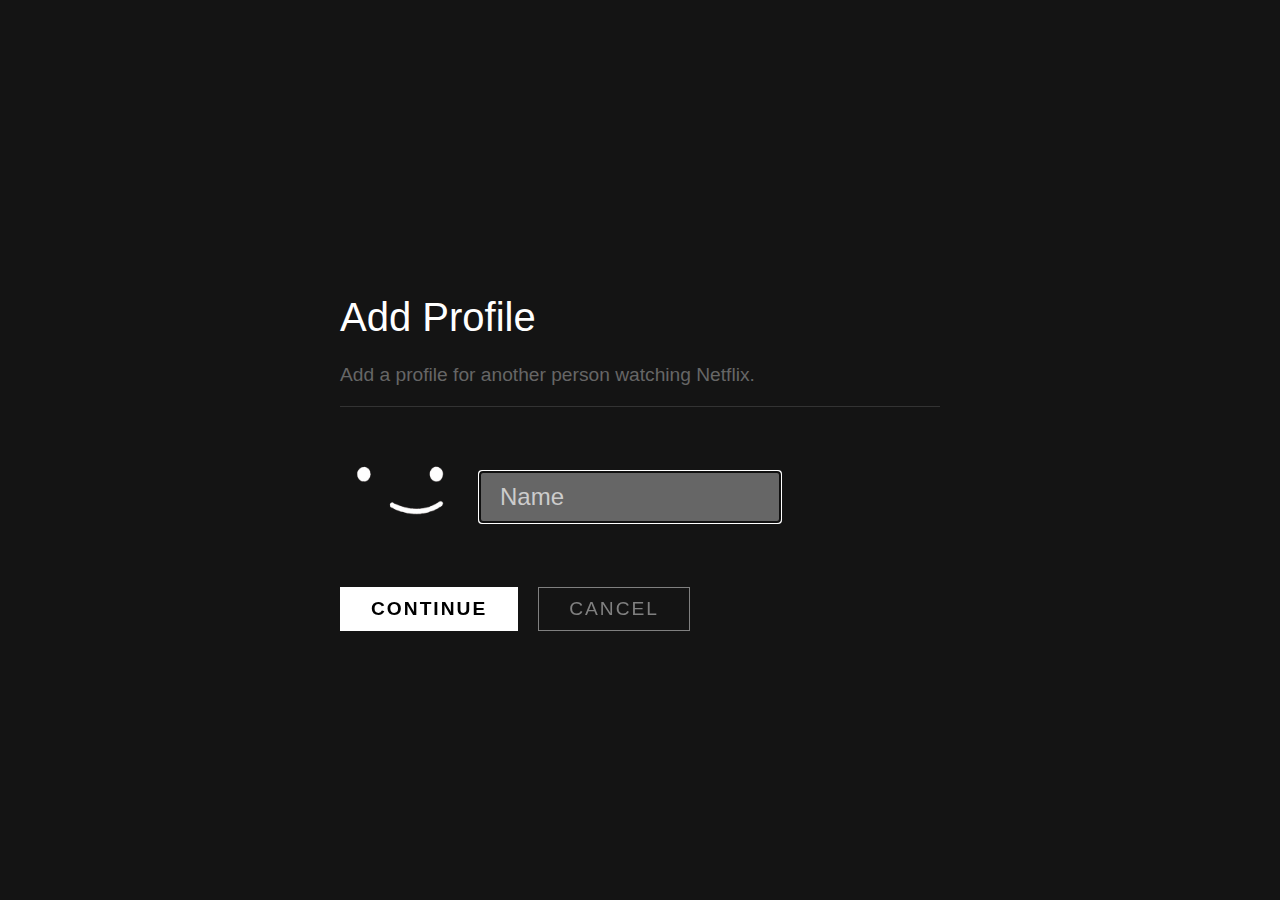
<file: templates/add_profile.html>
<!DOCTYPE html>
<html lang="en">
<head>
    <meta charset="UTF-8">
    <meta name="viewport" content="width=device-width, initial-scale=1.0, maximum-scale=1.0, user-scalable=no">
    <title>Add Profile - Netflix</title>
    <link rel="icon" type="image/png" href="/static/images/Netflix_N.png">
    <link href="/static/styles.css" rel="stylesheet">
</head>
<body class="profiles-body">

    <div class="add-profile-container">
        <h1 class="profile-title">Add Profile</h1>
        <p class="profile-subtext">Add a profile for another person watching Netflix.</p>

        <form method="POST" class="add-profile-form">
            <div class="profile-entry">
                <img src="/static/images/user_avatar.png" alt="Profile" class="entry-avatar">
                <input type="text" name="name" placeholder="Name" required autofocus>
            </div>

            <div class="form-buttons">
                <button type="submit" class="btn-save">Continue</button>
                <a href="{{ url_for('browse_profiles') }}" class="btn-cancel">Cancel</a>
            </div>
        </form>
    </div>

</body>
</html>
</file>
<file: static/styles.css>
/* --- GLOBAL Values --- */
:root {
  --netflix-red: #e50914;
  --netflix-black: #000000;
  --netflix-dark-grey: #181818;
  --netflix-light-grey: #e5e5e5;
}

* {
  box-sizing: border-box;
}

body {
  background-color: var(--netflix-black);
  color: var(--netflix-light-grey);
  font-family: "Inter", sans-serif;
  margin: 0;
  padding: 0;
  overflow-x: hidden;
}

::-webkit-scrollbar {
  display: none;
}

/* NAVBAR */
.navbar {
  position: fixed;
  top: 0;
  width: 100%;
  height: 80px;
  padding: 20px 4%;
  z-index: 1000;

  display: flex;
  justify-content: space-between;
  align-items: center;

  background-color: transparent;
  backdrop-filter: blur(0px);
  -webkit-backdrop-filter: blur(0px);

  transition:
    background-color 0.2s ease-in-out,
    backdrop-filter 0.2s ease-in-out;
}

.navbar.nav-black {
  background-color: rgba(0, 0, 0, 0.5);

  backdrop-filter: blur(10px);
  -webkit-backdrop-filter: blur(10px);

  box-shadow: none;
}

.nav-left {
  display: flex;
  align-items: center;
}

.nav-right {
  display: flex;
  align-items: center;
  margin-left: auto;
  gap: 20px;
}

.nav-logo {
  height: 25px;
  margin-right: 25px;
}

.nav-links {
  list-style: none;
  display: flex;
  gap: 20px;
  padding: 0;
}

/* --- NAV LINKS --- */
.nav-links a {
  text-decoration: none;
  color: #e5e5e5;
  font-size: 0.9rem;
  font-weight: 400;
  transition: color 0.3s ease;
}

.nav-links a:hover {
  color: #b3b3b3;
}

.nav-links a.active {
  color: white;
  font-weight: 700;
  cursor: default;
}

.nav-icon {
  font-size: 20px;
  color: white;
  cursor: pointer;
}

.profile-menu {
  display: flex;
  align-items: center;
  gap: 10px;
  cursor: pointer;
  position: relative;
}

.profile-img {
  width: 32px;
  height: 32px;
  border-radius: 4px;
}

.profile-arrow {
  color: white;
  font-size: 12px;
  transition: transform 0.3s;
}

.dropdown-content {
  display: none;
  position: absolute;
  top: 40px;
  right: 0;
  width: 220px;
  background-color: rgba(0, 0, 0, 0.95);
  border: 1px solid #333;
  padding: 10px 0;
  z-index: 2000;
}

.dropdown-content.show {
  display: block !important;
}

.dropdown-item {
  display: flex !important;
  align-items: center !important;
  flex-direction: row !important;
  gap: 12px !important;

  padding: 10px 20px;

  color: #b3b3b3 !important;
  font-size: 16px !important;
  text-decoration: none !important;
  transition: color 0.2s;
}

.dropdown-item:hover {
  color: white !important;
  text-decoration: none !important;
  cursor: pointer;
}

.nav-avatar-small {
  width: 32px !important;
  height: 32px !important;
  border-radius: 4px;
  overflow: hidden;

  flex-shrink: 0;

  display: flex;
  align-items: center;
  justify-content: center;
}

.nav-avatar-small img {
  width: 100%;
  height: 100%;
  object-fit: cover;
}

.dropdown-divider {
  height: 1px;
  background-color: #333;
  margin: 5px 0;
}

.profile-menu.open .profile-arrow {
  transform: rotate(180deg);
}

.nav-avatar {
  width: 32px;
  height: 32px;
  border-radius: 4px;
  overflow: hidden;
  /* Centers the smile image */
  display: flex;
  align-items: center;
  justify-content: center;
}

/* --- PROFILE (Who's Watching) --- */
.profiles-body {
  background-color: #141414;
  color: white;
  font-family: "Inter", sans-serif;
  height: 100vh;
  display: flex;
  flex-direction: column;
  align-items: center;
  justify-content: center;
  margin: 0;
  overflow: hidden;
}

.profile-nav {
  position: absolute;
  top: 0;
  left: 0;
  width: 100%;
  padding: 20px 4%;
  background: linear-gradient(to bottom, rgba(0, 0, 0, 0.5), transparent);
}

.profile-container {
  text-align: center;
  animation: fade-in 0.4s ease-out;
  z-index: 10;
}

.profile-title {
  font-size: 3.5rem;
  font-weight: 400;
  margin-bottom: 2rem;
}

.profile-grid {
  display: flex;
  gap: 2rem;
  justify-content: center;
  flex-wrap: wrap;
  margin-bottom: 3rem;
}

.profile-card {
  text-decoration: none;
  color: grey;
  display: flex;
  flex-direction: column;
  align-items: center;
  gap: 10px;
}

.avatar-wrapper {
  width: 150px;
  height: 150px;
  border-radius: 4px;
  overflow: hidden;
  border: 3px solid transparent;
  transition: all 0.2s ease;
}

.avatar-wrapper.nav-size {
  width: 32px !important;
  height: 32px !important;
  border-radius: 4px;

  border: none !important;
  margin-right: 10px;
}

.avatar-wrapper.nav-size img {
  width: 100%;
  height: 100%;
  object-fit: cover;
}

.avatar-wrapper img {
  width: 100%;
  height: 100%;
  object-fit: cover;
}

.profile-card:hover .avatar-wrapper {
  border-color: white;
  transform: scale(1.05);
}

.profile-card:hover .profile-name {
  color: white;
  font-weight: 700;
}

.profile-name {
  font-size: 1.2rem;
  transition: color 0.2s;
}

.add-btn {
  display: flex;
  align-items: center;
  justify-content: center;
  background-color: transparent;
  font-size: 5rem;
  color: grey;
}

.profile-card:hover .add-btn {
  background-color: white;
  color: grey;
}

.manage-btn {
  display: inline-block;

  transform: translateY(80px);

  background-color: transparent;
  border: 1px solid grey;
  color: grey;
  padding: 10px 30px;
  font-size: 1.2rem;
  letter-spacing: 2px;
  text-transform: uppercase;
  text-decoration: none;
  cursor: pointer;
  transition: all 0.2s ease;
}

.manage-btn:hover {
  border-color: white;
  color: white;
}

@keyframes fade-in {
  from {
    opacity: 0;
    transform: scale(1.1);
  }
  to {
    opacity: 1;
    transform: scale(1);
  }
}

/* --- ADD PROFILE PAGE --- */
.add-profile-container {
  text-align: left;
  max-width: 600px;
  width: 100%;
  animation: fade-in 0.4s ease-out;
}

.profile-subtext {
  color: #666;
  font-size: 1.2rem;
  margin-bottom: 30px;
  border-bottom: 1px solid #333;
  padding-bottom: 20px;
}

.profile-entry {
  display: flex;
  align-items: center;
  gap: 20px;
  margin-bottom: 30px;
}

.entry-avatar {
  width: 120px;
  height: 120px;
  border-radius: 4px;
}

.profile-entry input {
  background: #666;
  border: none;
  color: white;
  padding: 10px 20px;
  font-size: 1.5rem;
  width: 300px;
  height: 50px;
}

.profile-entry input::placeholder {
  color: #ccc;
}

.form-buttons {
  display: flex;
  gap: 20px;
}

.btn-save {
  background-color: white;
  color: black;
  border: 1px solid white;
  padding: 10px 30px;
  font-size: 1.2rem;
  font-weight: 700;
  cursor: pointer;
  text-transform: uppercase;
  letter-spacing: 2px;
}

.btn-save:hover {
  background-color: #c00;
  color: white;
  border-color: #c00;
}

.btn-cancel {
  background-color: transparent;
  color: grey;
  border: 1px solid grey;
  padding: 10px 30px;
  font-size: 1.2rem;
  text-decoration: none;
  text-transform: uppercase;
  letter-spacing: 2px;
  display: flex;
  align-items: center;
}

.btn-cancel:hover {
  color: white;
  border-color: white;
}

/* --- MANAGE PROFILES --- */

.manage-card .avatar-wrapper {
  position: relative;
}

.edit-overlay {
  position: absolute;
  top: 0;
  left: 0;
  width: 100%;
  height: 100%;
  background-color: rgba(0, 0, 0, 0.5);
  display: flex;
  align-items: center;
  justify-content: center;
  opacity: 1;
}

.edit-overlay i {
  color: white;
  font-size: 2rem;
  border: 2px solid white;
  border-radius: 50%;
  padding: 10px;
}

.btn-done {
  display: inline-block;
  transform: translateY(80px);

  background-color: white;
  color: black;
  padding: 10px 30px;
  font-size: 1.2rem;
  font-weight: 700;
  text-decoration: none;
  text-transform: uppercase;
  letter-spacing: 2px;
}

.btn-done:hover {
  background-color: #c00;
  color: white;
}

.edit-buttons {
  display: inline-block;
  transform: translateY(80px);
  display: flex;
  gap: 20px;
  align-items: center;
  width: 100%;
}

.btn-delete {
  margin-left: auto;
  background-color: transparent;
  color: grey;
  border: 1px solid grey;
  padding: 10px 20px;
  text-decoration: none;
  font-weight: bold;
  text-transform: uppercase;
  font-size: 1rem;
}

.btn-delete:hover {
  border-color: white;
  color: white;
}

/* --- PROFILE AVATARS --- */

/* 1. The Avatar Box */
.avatar-wrapper {
  width: 180px;
  height: 160px;
  border-radius: 4px;
  overflow: hidden;
  border: 3px solid transparent;
  transition: all 0.2s ease;

  display: flex;
  align-items: center;
  justify-content: center;
  background-color: #333;
}

.avatar-blue {
  background-color: #0080ff;
}
.avatar-red {
  background-color: #e50914;
}
.avatar-green {
  background-color: #46d369;
}
.avatar-yellow {
  background-color: #ffaa00;
}
.avatar-purple {
  background-color: #8000ff;
}

.avatar-wrapper img {
  width: 100%;
  height: 100%;
  object-fit: cover;
  filter: brightness(2);
}

.add-btn-wrapper {
  background-color: transparent !important;
  border: none !important;
  display: flex;
  align-items: center;
  justify-content: center;
}

.add-btn-wrapper i {
  font-size: 5rem;
  color: #808080;
  transition:
    color 0.2s,
    transform 0.2s;
}

.profile-card:hover .add-btn-wrapper i {
  color: white;
  transform: scale(1.1);
  background-color: transparent;
}

.profile-card:hover .add-btn-wrapper {
  border-color: transparent;
  background-color: transparent;
}

.nav-avatar {
  width: 32px;
  height: 32px;
  border-radius: 4px;
  display: flex;
  align-items: center;
  justify-content: center;
  overflow: hidden;
}

.nav-avatar img {
  width: 100%;
  height: 100%;
  object-fit: cover;
  filter: brightness(2);
}

/* --- DROPDOWN --- */

.dropdown-content {
  display: none;
  position: absolute;
  top: 40px;
  right: 0;
  width: 220px;
  background-color: rgba(0, 0, 0, 0.95);
  border: 1px solid #333;
  padding: 10px 0;
  z-index: 1000;
}

.dropdown-content.show {
  display: block;
}

.dropdown-profile-item {
  display: flex;
  align-items: center;
  gap: 10px;

  padding: 10px 20px;

  color: #e5e5e5;
  text-decoration: none;
  font-size: 13px;
  font-weight: 400;

  transition: color 0.2s;
}

.dropdown-profile-item:hover {
  color: white;
  font-weight: 700;
  text-decoration: none;
  background-color: transparent;
}

.dropdown-profile-item img {
  width: 32px;
  height: 32px;
  border-radius: 4px;
  object-fit: cover;
}

.dropdown-link {
  display: block;
  padding: 8px 20px;

  color: #e5e5e5;
  text-decoration: none;
  font-size: 17px;
  font-weight: 700;

  transition: color 0.2s;
}

.dropdown-link:hover {
  color: white;
  font-weight: 700;
  text-decoration: none;
}

.dropdown-divider {
  height: 1px;
  background-color: #333;
  margin: 10px 0;
}

.sign-out-link {
  padding-top: 5px;
}

/* --- HERO SECTION --- */
.hero {
  height: 90vh;
  background-size: cover;
  background-position: center center;
  position: relative;
  color: white;
  margin-bottom: 40px;

  display: flex;
  align-items: center;
  justify-content: flex-start;
}

.hero::after {
  content: "";
  position: absolute;
  top: 0;
  left: 0;
  width: 100%;
  height: 100%;
  background: linear-gradient(
    to bottom,
    rgba(0, 0, 0, 0.8) 0%,
    rgba(0, 0, 0, 0) 20%,
    rgba(0, 0, 0, 0) 85%,
    #000000 100%
  );
  z-index: 1;
}

.category-header {
  position: absolute;
  top: 80px;
  left: 4%;

  font-family: "Inter", sans-serif;
  font-size: 3rem;
  font-weight: 700;
  color: #ffffff;

  text-transform: capitalize;
  z-index: 10;
}
.hero-content {
  position: relative;
  z-index: 2;
  top: 25px;

  padding-top: 0;

  margin-left: 4%;
  max-width: 500px;
}

.hero-logo {
  width: 100%;
  max-width: 345px;
  max-height: 160px;

  object-fit: contain;
  object-position: left bottom;

  margin-bottom: 20px;
  display: block;
}

@media (max-width: 768px) {
  .hero-logo {
    max-width: 300px;
    max-height: 150px;
    margin-bottom: 10px;
  }
}

.hero-title {
  font-size: 2.7rem;
  font-weight: 800;
  color: #ffffff;
  margin-bottom: 0.5rem;
}

.hero-desc {
  font-size: 1.2rem;
  line-height: 1.3;
  max-width: 600px;
  margin-bottom: 20px;
  text-shadow: 2px 2px 4px rgba(0, 0, 0, 0.5);

  display: -webkit-box;
  -webkit-line-clamp: 3;
  line-clamp: 3;
  -webkit-box-orient: vertical;
  overflow: hidden;
  text-overflow: ellipsis;
}

.hero-buttons {
  display: flex;
  flex-direction: row;
  gap: 15px;
  margin-top: 20px;
}

.btn-play {
  width: 139px;
  height: 53px;
  background: #ffffff;
  border-radius: 5px;
  border: none;
  cursor: pointer;

  display: flex;
  align-items: center;
  justify-content: center;
  gap: 10px;

  font-family: "Inter", sans-serif;
  font-weight: 700;
  font-size: 22px;
  line-height: 26px;
  color: #000000;
  transition: transform 0.2s;
}

.btn-play:hover {
  background-color: rgba(255, 255, 255, 0.75);
}

.btn-info {
  width: 159px;
  height: 53px;
  background: rgba(88, 88, 88, 0.7);
  border-radius: 5px;
  color: #ffffff;

  border: none;
  cursor: pointer;

  display: flex;
  align-items: center;
  justify-content: center;
  gap: 10px;

  font-family: "Inter", sans-serif;
  font-weight: 550;
  font-size: 22px;
  line-height: 26px;

  transition: background-color 0.2s;
}

.btn-info:hover {
  background-color: rgba(88, 88, 88, 0.4);
}

.hero-fade-bottom {
  height: 7.4rem;
  background-image: linear-gradient(
    180deg,
    transparent,
    rgba(37, 37, 37, 0.61),
    var(--netflix-black)
  );
  position: absolute;
  bottom: 0;
  width: 100%;
}

.hero-actions {
  position: absolute;
  right: 0;
  bottom: 35%;
  display: flex;
  align-items: center;
  gap: 15px;
  z-index: 20;
}

.mute-btn {
  width: 40px;
  height: 40px;
  border: 1px solid rgba(255, 255, 255, 0.5);
  background-color: rgba(0, 0, 0, 0.3);
  border-radius: 50%;
  color: white;
  cursor: pointer;
  display: flex;
  align-items: center;
  justify-content: center;
  font-size: 16px;
  transition: background 0.2s;
}

.mute-btn:hover {
  background-color: rgba(255, 255, 255, 0.1);
  border-color: white;
}

.age-rating {
  background-color: rgba(51, 51, 51, 0.6);
  border-left: 3px solid #dcdcdc;
  padding: 8px 35px 8px 15px;
  color: white;
  font-weight: bold;
  font-size: 16px;

  margin-right: 0;
}

/* --- ROWS --- */
.rows-container {
  width: 100%;
  margin-top: -100px;
  position: relative;
  z-index: 10;
}

.row-header {
  color: white;
  font-size: 20px;
  font-weight: 700;
  margin-left: 4%;
  margin-bottom: 0px;
  margin-top: 10px;
}

.row {
  display: flex;
  overflow-y: hidden;
  overflow-x: auto;
  padding: 40px 4%;
  gap: 10px;

  margin-top: -20px;
  margin-bottom: -20px;

  scroll-behavior: smooth;
  -webkit-overflow-scrolling: touch;
}

.row::-webkit-scrollbar {
  display: none;
}

/* --- CARD --- */
.movie-card {
  flex: 0 0 auto;
  width: 300px;

  position: relative;
  aspect-ratio: 16 / 9;
  overflow: hidden;
  transition: transform 0.3s ease;
  cursor: pointer;
}

/* 2. The Image itself */
.movie-card img {
  width: 100%;
  height: 100%;
  object-fit: cover;
}

/* 2. THE LOGO (Bottom-Center Position) */
.card-logo {
  position: absolute;

  left: 50%;
  transform: translateX(-50%);

  bottom: 15px;

  width: auto !important;
  height: auto !important;

  max-width: 90% !important;
  max-height: 45% !important;
  object-fit: contain !important;
  object-position: bottom center;
  filter: drop-shadow(0 2px 4px rgba(0, 0, 0, 0.9));
  z-index: 5;
  pointer-events: none;
}

.movie-card:hover {
  transform: scale(1.05);
  z-index: 10;
  box-shadow: 0 0 20px rgba(0, 0, 0, 0.8);
}

.default-title {
  position: absolute;
  bottom: 0;
  left: 0;
  width: 100%;

  margin: 0;

  background: linear-gradient(to top, rgba(0, 0, 0, 0.9) 0%, transparent 100%);
  padding: 40px 10px 10px 10px;

  color: white;
  font-size: 0.9rem;
  font-weight: 700;

  text-shadow: none;

  z-index: 2;
  white-space: nowrap;
  overflow: hidden;
  text-overflow: ellipsis;

  transition: opacity 0.2s ease;

  pointer-events: none;
}

.movie-card:hover .default-title {
  opacity: 0;
}

.movie-card:hover {
  transform: scale(1.3);
  z-index: 100;

  box-shadow:
    0 14px 28px rgba(0, 0, 0, 0.5),
    0 10px 10px rgba(0, 0, 0, 0.4);

  transition-delay: 0.07s;
}

.movie-card img {
  width: 100%;
  height: 100%;
  object-fit: cover;
  border-radius: 0px;
}

.card-overlay {
  position: absolute;
  top: 0;
  left: 0;
  width: 100%;
  height: 100%;

  background: linear-gradient(
    to top,
    rgba(0, 0, 0, 0.95) 20%,
    rgba(0, 0, 0, 0.2) 100%
  );
  border-radius: 0px;

  display: flex;
  flex-direction: column;
  justify-content: flex-end;
  padding: 10px;

  opacity: 0;
  transition: opacity 0.3s ease;

  z-index: 10;
}

.movie-card:hover .card-overlay {
  opacity: 1;
}

/* --- BUTTONS INSIDE CARD --- */
.card-buttons {
  display: flex;
  gap: 8px;
  margin-bottom: 8px;
}

.mini-btn {
  width: 32px;
  height: 32px;
  border-radius: 50%;
  border: 2px solid rgba(255, 255, 255, 0.6);
  background-color: rgba(42, 42, 42, 0.8);
  color: white;
  display: flex;
  align-items: center;
  justify-content: center;
  font-size: 10px;
  cursor: pointer;
  transition: all 0.2s;
}

.mini-btn:hover {
  border-color: white;
  background-color: white;
  color: black;
}

.mini-btn.play {
  background-color: white;
  color: black;
  border: none;
  font-size: 12px;
}

/* --- CARD TEXT --- */
.movie-title {
  position: relative;
  bottom: auto;
  left: auto;
  padding: 0;

  color: white;
  font-size: 0.9rem;
  font-weight: 700;
  margin: 0;
  margin-bottom: 4px;
  text-shadow: 2px 2px 4px rgba(0, 0, 0, 0.8);

  white-space: nowrap;
  overflow: hidden;
  text-overflow: ellipsis;
}

.card-info {
  color: #46d369;
  font-size: 10px;
  font-weight: bold;
  margin: 0;
}

/* --- FOOTER --- */
.site-footer {
  width: 100%;
  background-color: #141414;
  padding: 70px 0;
  margin-top: 50px;
  color: #808080;
  font-size: 13px;
}

.footer-content {
  max-width: 980px;
  margin: 0 auto;
  padding: 0 4%;
}

/* 1. SOCIAL ICONS */
.footer-social {
  display: flex;
  gap: 25px;
  margin-bottom: 20px;
}

.footer-social a {
  color: white;
  font-size: 20px;
  text-decoration: none;
}

/* LINKS GRID */
.footer-links {
  display: grid;
  grid-template-columns: repeat(4, 1fr);
  gap: 15px;
  margin-bottom: 30px;
}

.footer-column {
  display: flex;
  flex-direction: column;
  gap: 12px;
}

.footer-column a {
  color: #808080;
  text-decoration: none;
}

.footer-column a:hover {
  text-decoration: underline;
}

/* 3. SERVICE CODE BUTTON */
.service-code-btn {
  background-color: transparent;
  border: 1px solid #808080;
  color: #808080;
  padding: 6px 16px;
  font-size: 13px;
  cursor: pointer;
  margin-bottom: 20px;
  transition: all 0.2s;
}

.service-code-btn:hover {
  color: white;
  border-color: white;
}

.copyright-text {
  font-size: 11px;
  margin-top: 10px;
}

/* --- VIDEO TRAILER --- */
.video-modal {
  display: none;
  position: fixed;
  z-index: 9999;
  left: 0;
  top: 0;
  width: 100%;
  height: 100%;

  background-color: rgba(0, 0, 0, 0.7);
  backdrop-filter: blur(8px);
  -webkit-backdrop-filter: blur(8px);

  align-items: center;
  justify-content: center;

  opacity: 0;
  transition: opacity 0.3s ease-out;
}

.video-modal.show {
  opacity: 1;
}

/* --- CUSTOM PLAYER CONTROLS --- */
.video-container {
  position: relative;
  width: 90%;
  max-width: 1400px;
  aspect-ratio: 16 / 9;

  background: black;
  box-shadow: 0 0 50px rgba(0, 0, 0, 0.9);
  border-radius: 8px;

  overflow: hidden;

  transform: scale(0.8);
  transition: transform 0.3s cubic-bezier(0.175, 0.885, 0.32, 1.275);
}

.custom-controls {
  position: absolute;
  bottom: 0;
  left: 0;
  width: 100%;
  padding: 30px;
  background: linear-gradient(to top, rgba(0, 0, 0, 0.8), transparent 100%);

  display: flex;
  align-items: center;
  gap: 20px;
  opacity: 0;
  transition: opacity 0.3s;
  z-index: 20;
}

.video-container:hover .custom-controls {
  opacity: 1;
}

.control-btn {
  background: none;
  border: none;
  color: white;
  font-size: 24px;
  cursor: pointer;
  transition: transform 0.2s;
}

.control-btn:hover {
  transform: scale(1.2);
  color: #e50914;
}

.close-btn {
  margin-left: auto;
}

/* --- PROGRESS BAR --- */
.progress-container {
  flex-grow: 1;
  height: 5px;
  background: rgba(255, 255, 255, 0.3);
  cursor: pointer;
  border-radius: 2px;
  position: relative;
}

.progress-bar {
  width: 0%;
  height: 100%;
  background-color: #e50914;
  border-radius: 2px;
}

.video-modal.show .video-container {
  transform: scale(1);
}

#youtube-player {
  width: 100%;
  height: 100%;

  transform: scale(1);

  transform-origin: center center;
  pointer-events: none;
  z-index: 0;
}

.video-container::before,
.video-container::after {
  content: "";
  position: absolute;
  left: 0;
  width: 100%;

  height: 85px;

  background: black;
  z-index: 5;
  pointer-events: none;
}

/* Top Bar */
.video-container::before {
  top: 0;
}

/* Bottom Bar */
.video-container::after {
  bottom: 0;
}

/* --- VIDEO HEADER (Title Only) --- */
.video-header {
  position: absolute;
  top: 0;
  left: 0;
  width: 100%;
  padding: 20px 30px;
  background: linear-gradient(
    to bottom,
    rgba(0, 0, 0, 0.8) 0%,
    transparent 100%
  );
  z-index: 10002;
  pointer-events: none;

  opacity: 0;
  transition: opacity 0.3s;
}

.video-container:hover .video-header,
.video-container.paused .video-header {
  opacity: 1;
}

#click-shield {
  position: absolute;
  top: 0;
  left: 0;
  width: 100%;
  height: 100%;
  z-index: 10;
  cursor: pointer;
  display: flex;
  align-items: center;
  justify-content: center;
}

.big-play-icon {
  font-size: 80px;
  color: white;
  opacity: 0;
  transform: scale(0.5);
  transition: all 0.2s cubic-bezier(0.175, 0.885, 0.32, 1.275);
  pointer-events: none;
}

.video-container.paused .big-play-icon {
  opacity: 1;
  transform: scale(1);
}

/* --- CLOSE BUTTON (Always Visible) --- */
.close-video-btn {
  position: absolute;
  top: 20px;
  right: 25px;
  z-index: 1000;

  opacity: 1;

  background: rgba(0, 0, 0, 0.5);
  width: 40px;
  height: 40px;
  border-radius: 50%;
  border: 3px solid rgba(255, 255, 255, 0.3);

  display: flex;
  align-items: center;
  justify-content: center;

  color: white;
  cursor: pointer;
  transition: all 0.2s;
}

.close-video-btn:hover {
  background: white;
  color: black;
  transform: rotate(90deg);
  border-color: white;
}

/* --- LOADING SPINNER --- */
.loading-spinner {
  position: absolute;
  top: 50%;
  left: 50%;
  transform: translate(-50%, -50%);
  width: 50px;
  height: 50px;
  border: 5px solid rgba(255, 255, 255, 0.3);
  border-top: 5px solid #e50914; /* Netflix Red */
  border-radius: 50%;
  animation: spin 1s linear infinite;
  z-index: 15;
  display: none;
}

/* --- TOP 10 ROW STYLING --- */
.top10-card {
  display: flex;
  align-items: center;
  position: relative;
  margin-right: -20px;
  cursor: pointer;
  min-width: 250px;
  height: 160px;
  transition: transform 0.3s;
}

.top10-card:hover {
  transform: scale(1.1);
  z-index: 100;
}

/* The Big Number (1, 2, 3...) */
.rank-number {
  font-size: 160px;
  font-weight: 600;
  color: black;
  -webkit-text-stroke: 4px #595959;
  position: relative;
  line-height: 1;
  margin-right: -15px;
  z-index: 1;
  font-family: "Archivo Black", "Arial Black", sans-serif;
  letter-spacing: -10px;
}

/* The Image (Sits next to number) */
.top10-img {
  width: 110px;
  height: 160px;
  object-fit: cover;
  z-index: 2;
}

/* --- MORE INFO MODAL --- */
.info-modal {
  display: none;
  position: fixed;
  z-index: 1000;
  left: 0;
  top: 0;
  width: 100%;
  height: 100%;
  background-color: rgba(0, 0, 0, 0.7);
  backdrop-filter: blur(5px);
  overflow-y: auto;

  opacity: 0;
  transition: opacity 0.3s ease;

  justify-content: center;
  align-items: center;
}

.info-modal.show {
  opacity: 1;
}

.info-content {
  background-color: #181818;
  margin: 50px auto;
  width: 90%;
  max-width: 850px;
  border-radius: 10px;
  position: relative;
  box-shadow: 0 0 20px rgba(0, 0, 0, 0.9);
  overflow: hidden;
  transform: scale(0.9);
  transition: transform 0.3s;
}

.info-modal.show .info-content {
  transform: scale(1);
}

/* Close Button */
.close-info-btn {
  position: absolute;
  top: 15px;
  right: 15px;
  width: 36px;
  height: 36px;
  background: #181818;
  border-radius: 50%;
  display: flex;
  align-items: center;
  justify-content: center;
  cursor: pointer;
  z-index: 10;
  border: 2px solid rgba(255, 255, 255, 0.7);
  color: white;
}

.close-info-btn:hover {
  background: white;
  color: black;
}

/* Header Image */
.info-header {
  position: relative;
  height: 400px;
}

#info-backdrop {
  width: 100%;
  height: 100%;
  object-fit: cover;
}

.info-header-overlay {
  position: absolute;
  bottom: 0;
  left: 0;
  width: 100%;
  background: linear-gradient(to top, #181818 0%, transparent 100%);
  padding: 40px;
  display: flex;
  flex-direction: column;
  gap: 20px;
}

#info-title {
  font-size: 3rem;
  font-weight: 800;
  margin: 0;
  text-shadow: 2px 2px 4px rgba(0, 0, 0, 0.5);
}

/* Layout Grid */
.info-grid {
  display: flex;
  padding: 20px 40px 40px 40px;
  gap: 30px;
}

.info-left {
  flex: 2;
}

.info-right {
  flex: 1;
}

/* Metadata Text */
.info-meta {
  display: flex;
  align-items: center;
  gap: 15px;
  margin-bottom: 20px;
  font-weight: bold;
}

.match-score {
  color: #46d369;
}
.age-box {
  border: 1px solid gray;
  padding: 2px 5px;
  font-size: 0.8rem;
}

#info-overview {
  line-height: 1.6;
  font-size: 1.1rem;
  color: white;
}

/* Labels (Cast/Genres) */
.info-row {
  margin-bottom: 15px;
  font-size: 0.9rem;
}

.info-row .label {
  color: #777;
  margin-right: 5px;
}
.info-row .value {
  color: white;
}

/* --- INFO MODAL BUTTONS --- */
.info-buttons {
  display: flex;
  flex-direction: row;
  align-items: center;
  gap: 15px;
  margin-top: 20px;
}

/* My List Button Style */
.btn-list {
  width: 140px;
  height: 53px;
  background: rgba(109, 109, 110, 0.7);
  border-radius: 5px;
  color: #ffffff;
  border: none;
  cursor: pointer;

  display: flex;
  align-items: center;
  justify-content: center;
  gap: 10px;

  font-family: "Inter", sans-serif;
  font-weight: 700;
  font-size: 16px;

  transition: background-color 0.2s;
}

.btn-list:hover {
  background-color: rgba(109, 109, 110, 0.4);
}

/* --- TOAST NOTIFICATION (Undo) --- */
.toast-notification {
  position: fixed;
  top: 100px;
  right: 4%;
  background-color: white;
  color: black;
  padding: 15px 25px;
  border-radius: 4px;
  box-shadow: 0 4px 10px rgba(0, 0, 0, 0.3);
  z-index: 10000;

  display: flex;
  align-items: center;
  gap: 20px;

  opacity: 0;
  transform: translateY(-20px);
  transition: all 0.3s ease;
}

.toast-notification.show {
  opacity: 1;
  transform: translateY(0);
}

.toast-text {
  font-size: 14px;
  font-weight: 500;
}

.toast-undo {
  background: none;
  border: none;
  color: #e50914;
  font-weight: 700;
  cursor: pointer;
  font-size: 14px;
  text-transform: uppercase;
}

.toast-undo:hover {
  text-decoration: underline;
}

/* --- AUTHENTICATION PAGES (Login & Signup) --- */
.auth-body {
  /* The Background Image */
  background-image: url("https://assets.nflxext.com/ffe/siteui/vlv3/f841d4c7-10e1-40af-bcae-07a3f8dc141a/f6d7434e-d6de-4185-a6d4-c77a2d08737b/US-en-20220502-popsignuptwoweeks-perspective_alpha_website_medium.jpg");
  background-size: cover;
  background-position: center;
  min-height: 100vh;
  margin: 0;
  font-family: "Inter", sans-serif;
}

.auth-overlay {
  background: rgba(0, 0, 0, 0.5);
  width: 100%;
  min-height: 140vh;
  display: flex;
  flex-direction: column;
  justify-content: space-between;
  align-items: center;
}

.login-box {
  margin: auto;
  background: rgba(0, 0, 0, 0.75);
  padding: 60px 68px 40px;
  width: 450px;
  color: white;
  box-shadow: 0 0 10px rgba(0, 0, 0, 0.5);
}

.login-box h1 {
  color: white;
  margin-bottom: 28px;
  font-size: 32px;
  font-weight: 700;
}

.auth-input {
  width: 100%;
  height: 50px;
  background: #333;
  border: none;
  border-radius: 4px;
  color: white;
  padding: 16px;
  margin-bottom: 16px;
  font-size: 16px;
  transition: background 0.2s;
}

.auth-input:focus {
  background: #454545;
  outline: none;
}

.btn-submit {
  width: 100%;
  height: 48px;
  background: var(--netflix-red);
  color: white;
  border: none;
  border-radius: 4px;
  font-weight: 700;
  font-size: 16px;
  margin-top: 24px;
  cursor: pointer;
  transition: background 0.2s;
}

.btn-submit:hover {
  background: #c11119;
}

.auth-subtext {
  color: #737373;
  margin-top: 16px;
  font-size: 16px;
}

.auth-subtext a {
  color: white;
  text-decoration: none;
}

.auth-subtext a:hover {
  text-decoration: underline;
}

.flash-message {
  background-color: #e87c03;
  color: white;
  padding: 10px;
  border-radius: 4px;
  margin-bottom: 20px;
  font-size: 14px;
}

.auth-header .nav-logo,
.profile-nav .nav-logo {
  height: 70px !important;
  width: auto;
  position: absolute;
  top: 15px;
  left: 12px;
  z-index: 100;
}

/* --- LOGIN RECAPTCHA TEXT --- */
.recaptcha-text {
  margin-top: 15px;
  font-size: 13px;
  color: #8c8c8c;
  line-height: 1.4;
  text-align: left;
}

.recaptcha-text a {
  color: #0071eb;
  text-decoration: none;
  cursor: pointer;
}

.recaptcha-text a:hover {
  text-decoration: underline;
}

/* --- LOGIN FOOTER (Dark Overlay) --- */
.login-footer {
  width: 100%;
  padding: 30px 0;
  background-color: rgba(0, 0, 0, 0.75);
  position: relative;
  z-index: 10;
}

.login-footer .footer-content {
  max-width: 1000px;
  margin: 0 auto;
  padding: 20px 4%;
  color: #737373;
}

.contact-text {
  font-size: 16px;
  margin-bottom: 30px;
  color: #737373;
}

/* Footer Grid Layout */
.login-links {
  display: grid;
  grid-template-columns: repeat(4, 1fr);
  gap: 15px;
  margin-bottom: 30px;
  font-size: 13px;
}

.login-links a {
  color: #737373;
  text-decoration: none;
}

.login-links a:hover {
  text-decoration: underline;
}

/* Language Selector Box */
.lang-selector {
  display: inline-flex;
  align-items: center;
  gap: 10px;
  border: 1px solid #333;
  padding: 5px 10px;
  border-radius: 4px;
  position: relative;
  background-color: rgba(0, 0, 0, 0.4);
  width: fit-content;
}

.lang-selector select {
  background: transparent;
  color: #999;
  border: none;
  appearance: none;
  font-size: 14px;
  padding-right: 20px;
  outline: none;
  cursor: pointer;
}

.lang-selector i {
  color: #999;
  font-size: 12px;
}

/* Mobile Tweak */
@media (max-width: 740px) {
  .login-links {
    grid-template-columns: repeat(2, 1fr);
  }
}

/* 2. NORMAL NAVBAR LOGO */
.navbar .nav-logo {
  height: 35px !important;
  width: auto;
}

.profile-title {
  font-size: 2.5rem !important;
  margin-bottom: 1.5rem !important;
}

.profiles-body .avatar-wrapper {
  width: 145px !important;
  height: 128px !important;
}

.profile-name {
  font-size: 1rem !important;
  margin-top: 5px;
}

.manage-btn {
  font-size: 1rem !important;
  padding: 8px 25px !important;
  margin-top: 20px;
}

.profile-grid {
  gap: 1.5rem !important;
}

.add-btn-wrapper i {
  font-size: 4rem !important;
}

/* Mobile */
@media (max-width: 768px) {
  .info-grid {
    flex-direction: column;
  }
  .info-header {
    height: 250px;
  }
  #info-title {
    font-size: 2rem;
  }
  .footer-links {
    grid-template-columns: repeat(2, 1fr);
  }
}

@keyframes spin {
  0% {
    transform: translate(-50%, -50%) rotate(0deg);
  }
  100% {
    transform: translate(-50%, -50%) rotate(360deg);
  }
}

/* --- NETFLIX SEARCH BAR ANIMATION --- */

.search-box {
  display: flex;
  align-items: center;
  justify-content: center;

  background: transparent;
  border: 1px solid transparent;

  transition: all 0.4s ease;
}

.search-box.active {
  background: black;
  border: 1px solid white;
  padding: 5px 10px;
}

/* --- THE SEARCH ICON --- */
.search-icon {
  font-size: 1.2rem;
  color: white;
  cursor: pointer;
  z-index: 2;
}

/* --- THE INPUT FIELD --- */
.search-input {
  width: 0 !important;
  padding: 0 !important;
  border: none !important;
  opacity: 0 !important;

  background: transparent;
  color: white;
  outline: none;
  font-size: 14px;

  transition:
    width 0.4s ease,
    opacity 0.4s ease;
}

.search-box.active .search-input {
  width: 240px !important;
  padding-left: 10px !important;
  opacity: 1 !important;
}

/* --- CLEAR BUTTON (X) --- */
.search-clear {
  display: none;
  font-size: 1rem;
  color: #ccc;
  cursor: pointer;
  margin-left: 5px;
}

.navbar.search-mode {
  background-color: #000000 !important;
  background-image: none !important;
  transition: background-color 0.1s ease;
}

/* --- FULL SCREEN RESULTS GRID --- */
.search-overlay {
  display: none;
  position: fixed;
  top: 70px;
  left: 0;
  width: 100%;
  height: calc(100vh - 70px);
  background-color: #000000;
  z-index: 2000;
  overflow-y: auto;
  padding: 20px 4%;
}

.results-header {
  color: #808080;
  font-size: 1.2rem;
  margin-bottom: 20px;
  font-weight: 400;
}

/* The Grid Layout */
.search-grid {
  display: grid;
  grid-template-columns: repeat(auto-fill, minmax(200px, 1fr));
  gap: 10px;
}

.search-grid .movie-card {
  width: 100%;
  aspect-ratio: 16/9;
  height: auto;
  position: relative;
  cursor: pointer;
  transition: transform 0.3s;
}

.search-grid .card-overlay {
  overflow: visible;
  opacity: 1 !important;
  visibility: visible !important;
  background: linear-gradient(to top, rgba(0, 0, 0, 0.9) 10%, transparent 100%);
}

.search-grid .movie-card img {
  opacity: 0.7;
  transition: opacity 0.3s;
}

.search-grid .movie-card:hover img {
  opacity: 1;
}

/* --- SEARCH RESULT LOGOS --- */
.search-logo {
  position: absolute;

  left: 50%;
  transform: translateX(-50%);

  bottom: 10px;

  width: auto !important;
  height: auto !important;

  max-width: 85% !important;
  max-height: 40% !important;

  object-fit: contain !important;
  object-position: bottom center;

  filter: drop-shadow(0 2px 4px rgba(0, 0, 0, 0.9));
  z-index: 5;
  pointer-events: none;
}

.card-overlay {
  position: absolute;
  top: 0;
  left: 0;
  width: 100%;
  height: 100%;
  background: linear-gradient(to top, rgba(0, 0, 0, 0.8) 0%, transparent 50%);
}

/* --- LOADING SCREEN OVERLAY --- */
#loader-wrapper {
  position: fixed;
  top: 0;
  left: 0;
  width: 100%;
  height: 100%;
  background-color: #141414;
  z-index: 9999;

  display: flex;
  justify-content: center;
  align-items: center;

  opacity: 1;
  transition:
    opacity 0.5s ease-out,
    visibility 0.5s;
}

#loader-wrapper.loaded {
  opacity: 0;
  visibility: hidden;
}

/* --- THE RED SPINNER --- */
.netflix-spinner {
  width: 50px;
  height: 50px;

  border: 4px solid transparent;
  border-top-color: #e50914;

  border-radius: 50%;

  animation: spin 1s linear infinite;
}

@keyframes spin {
  0% {
    transform: rotate(0deg);
  }
  100% {
    transform: rotate(360deg);
  }
}

/* Hide mobile nav on desktop */
.mobile-bottom-nav {
  display: none;
}

.mobile-sub-nav {
  display: none;
}

.mobile-my-list-btn {
  display: none;
}

/* Ensure 'More' shows on desktop */
.hide-on-mobile {
  display: inline;
}

/* ========================================= */
/* TRUE MOBILE APP UI (Max-Width: 768px)     */
/* ========================================= */

@media screen and (max-width: 768px) {
  /* 0. KILL HORIZONTAL WIGGLE */
  html,
  body {
    overflow-x: hidden !important;
    width: 100% !important;
    max-width: 100% !important;
    margin: 0;
    position: relative;
  }

  * {
    box-sizing: border-box !important;
  }

  /* 1. BODY & LAYOUT */
  body {
    padding-bottom: 70px; /* Prevent bottom nav from hiding content */
  }

  /* 2. TOP NAVBAR (Transparent, App Style) */
  .navbar {
    padding: 15px 4%;
    flex-wrap: wrap !important;
    padding-bottom: 25px !important;
    height: auto;
    background: linear-gradient(
      to bottom,
      rgba(0, 0, 0, 0.8) 0%,
      transparent 100%
    );
    position: absolute;
  }

  .nav-links {
    display: none;
  }

  .nav-logo {
    height: 32px !important;
  }

  .mobile-sub-nav {
    display: flex !important;
    justify-content: center;
    width: 100% !important;
    gap: 15px !important;
    margin-top: 15px !important; /* Space between logo and these links */
    padding-left: 5px !important;
  }

  /* 3. Style the links (Netflix Mobile Style) */
  .sub-nav-btn {
    color: white !important;
    text-decoration: none !important;
    font-size: 0.9rem !important;
    font-weight: 300 !important;
  }

  /* Small tap effect */
  .sub-nav-btn:active {
    background: rgba(255, 255, 255, 0.2) !important;
  }

  /* 3. MOBILE BOTTOM NAVIGATION */
  .mobile-bottom-nav {
    display: flex;
    position: fixed;
    bottom: -5px !important;
    left: 0;
    width: 100%;
    height: 65px;
    background-color: #000; /* Netflix uses solid black for the nav */
    justify-content: space-around;
    align-items: center;
    z-index: 9999;
    border-top: 1px solid #333;
    padding-bottom: env(
      safe-area-inset-bottom
    ); /* Fix for iPhones with home bars */
  }

  .nav-item {
    display: flex;
    flex-direction: column;
    align-items: center;
    color: #808080; /* Grey for inactive items */
    text-decoration: none;
    gap: 5px;
  }

  /* Icon Size */
  .nav-item i {
    font-size: 1.2rem;
  }

  /* Active State (The item the user is currently on) */
  .nav-item.active {
    color: white;
  }

  .nav-label {
    font-size: 0.6rem;
    font-weight: 500;
  }

  /* Hide mobile search entirely on desktop */
  .mobile-search-overlay {
    display: none !important;
  }

  /* --- FULL SCREEN MOBILE SEARCH --- */

  /* 1. The Black Overlay Container */
  .mobile-search-overlay.active {
    display: flex !important;
    flex-direction: column;
    position: fixed;
    top: 0;
    left: 0;
    width: 100vw;
    height: calc(100vh - 65px); /* Exactly stops where your bottom nav starts */
    background-color: #000000;
    z-index: 8000; /* High enough to cover everything but the bottom nav */
  }

  /* 2. The Header Area */
  .mobile-search-header {
    display: flex;
    padding: 15px;
    align-items: center;
    background-color: #000;
    gap: 15px;
  }

  /* 3. The Dark Grey Search Box (Exactly like the screenshot) */
  .mobile-search-bar {
    position: relative;
    flex-grow: 1;
    display: flex;
    align-items: center;
    background-color: #333333; /* Dark app grey */
    border-radius: 6px;
    padding: 8px 12px;
  }

  .mobile-search-bar i {
    color: #8c8c8c;
    font-size: 1rem;
    margin-right: 10px;
  }

  .mobile-search-bar input {
    background: transparent;
    border: none;
    color: white;
    width: 100%;
    font-size: 1rem;
    outline: none;
  }

  .mobile-search-bar input::placeholder {
    color: #8c8c8c;
  }

  /* 4. Cancel Button */
  .cancel-search-btn {
    background: none;
    border: none;
    color: white;
    font-size: 0.9rem;
    padding: 0;
  }

  /* 5. The Empty Results Area */
  .mobile-search-results {
    flex-grow: 1;
    overflow-y: auto;
    padding: 10px;
  }

  /* 4. HERO SECTION (App Portrait Look) */
  .hero {
    height: 75vh;
    background-position: center;
    display: flex;
    align-items: flex-end;
  }

  .hero-content {
    width: 100%;
    padding-left: 0 !important; /* Kill inherited left padding */
    padding-right: 0 !important; /* Kill inherited right padding */
    margin: 0 !important;
    text-align: center;
    display: flex;
    flex-direction: column;
    align-items: center;
    padding-bottom: 30px;
    background: linear-gradient(
      to top,
      #000000 15%,
      rgba(20, 20, 20, 0.5) 40%,
      transparent 100%
    );
  }

  /* Hide desktop elements completely on mobile */
  .hero-desc,
  .hero-logo,
  .hero-title,
  .hero-actions,
  .hide-on-mobile {
    /* <--- Added this to hide "More " */
    display: none !important;
  }

  /* 1. Structure the 3 Buttons with GRID for absolute centering */
  .hero-buttons {
    display: grid !important;
    grid-template-columns: 1fr auto 1fr !important;
    align-items: center !important;
    width: 100% !important; /* Ensure it stretches to edges */
    max-width: 100% !important; /* Changed from 768px to avoid overflow/offset */
    margin: 0 auto 20px auto !important;
    padding: 0 !important; /* Ensure no padding is pushing from inside */
    gap: 0 !important; /* Grid columns handle spacing; 1fr auto 1fr centers it */
  }

  /* 2. Transform "My List" and "Info" into stacked icons */
  .hero-buttons .mobile-my-list-btn,
  .hero-buttons .btn-info {
    display: flex !important;
    flex-direction: column !important;
    align-items: center !important;
    justify-content: center !important;
    background: transparent !important;
    color: white !important;
    padding: 0 !important;
    border: none !important;
    margin: 0 auto !important;
    width: 100% !important;
  }

  /* 3. FORCE Icons to perfectly center above text */
  .hero-buttons .mobile-my-list-btn .btn-icon,
  .hero-buttons .btn-info .info-icon {
    display: block !important;
    padding: 0 !important;
    line-height: 1 !important;
    text-align: center !important;
  }

  /* Size the Plus icon */
  .hero-buttons .mobile-my-list-btn .btn-icon {
    font-size: 1.6rem !important;
    margin: 0 auto 3px auto !important;
  }

  /* Size the Info icon (Shrunk to match the Plus) */
  .hero-buttons .btn-info .info-icon {
    font-size: 1rem !important; /* Makes the bulky circle smaller */
    margin: 0 auto 2px auto !important; /* Extra bottom margin keeps the text perfectly level with 'My List' */
    text-shadow:
      0.5px 0 0 white,
      -0.5px 0 0 white,
      0 0.5px 0 white,
      0 -0.5px 0 white !important;

    -webkit-text-stroke: 0.3px rgb(201, 201, 201);
  }

  /* 4. FORCE Text to perfectly center below icons */
  .hero-buttons .mobile-my-list-btn .btn-text,
  .hero-buttons .btn-info .btn-text {
    display: block !important;
    font-size: 0.75rem !important;
    font-weight: 500 !important;
    color: #e5e5e5 !important;
    line-height: 1 !important;
    margin: 0 auto !important;
    padding: 0 !important;
    text-align: center !important;
  }

  /* 5. Transform the "Play" button */
  .hero-buttons .btn-play {
    background: white !important;
    color: black !important;
    display: flex !important;
    flex-direction: row !important;
    align-items: center !important;
    justify-content: center !important;
    height: 34px !important;
    padding: 0 18px !important;
    border-radius: 4px !important;
    font-size: 1rem !important;
    font-weight: 600 !important;
    min-width: 90px !important;
    width: auto !important;
    margin: 0 auto !important;
  }

  /* 6. Play button icon */
  .hero-buttons .btn-play .play-icon {
    color: black !important;
    font-size: 1.1rem !important;
    margin: 0 8px 0 0 !important; /* ONLY pushes on the right side */
    padding: 0 !important;
    line-height: 1 !important;
    display: inline-block !important;
  }

  /* 5. MOVIE ROWS (Touch Scrolling & Spacing) */
  .rows-container {
    /* Use a negative margin to pull the content UP into the hero section */
    margin-top: -40px !important;
    position: relative; /* Ensures it sits on top of the hero gradient */
    z-index: 10;
  }

  .row-header {
    margin-left: 7px;
    margin-top: 0px !important;
    margin-bottom: 30px !important;
  }

  .row {
    padding: 0 4%;
    padding-left: 4% !important;
    gap: 7px !important;
    margin-bottom: 15px !important;
    overflow-x: auto;
    scroll-snap-type: x mandatory;
    -webkit-overflow-scrolling: touch;
    scrollbar-width: none;
  }

  .row::-webkit-scrollbar {
    display: none;
  }

  /* 6. MOVIE CARDS (Vertical Posters) */
  .movie-card {
    scroll-snap-align: start;
    scroll-margin-left: 7px !important;
    min-width: 111px !important;
    width: 111px !important;
    height: 160px !important;
    aspect-ratio: 2 / 3 !important;
    border-radius: 2px;
  }

  .movie-card picture,
  .movie-card .bg-image {
    width: 100% !important;
    height: 100% !important;
    object-fit: cover !important;
    display: block !important;
  }

  .movie-card .card-logo,
  .movie-card .movie-title {
    display: none !important;
  }

  .movie-card:hover {
    transform: none !important;
    border: none !important;
    z-index: 1 !important;
  }

  /* 7. MODAL FIXES */
  .info-content {
    width: 100%;
    height: 100%;
    margin: 0;
    border-radius: 0;
    max-width: none;
    overflow-y: scroll;
    padding-bottom: 80px;
  }

  .info-header {
    height: 40vh;
  }

  .info-title {
    font-size: 1.8rem;
  }

  .info-grid {
    flex-direction: column;
    padding: 15px;
  }

  .info-right {
    margin-top: 15px;
    padding-left: 0;
    border-left: none;
  }
}
</file>
